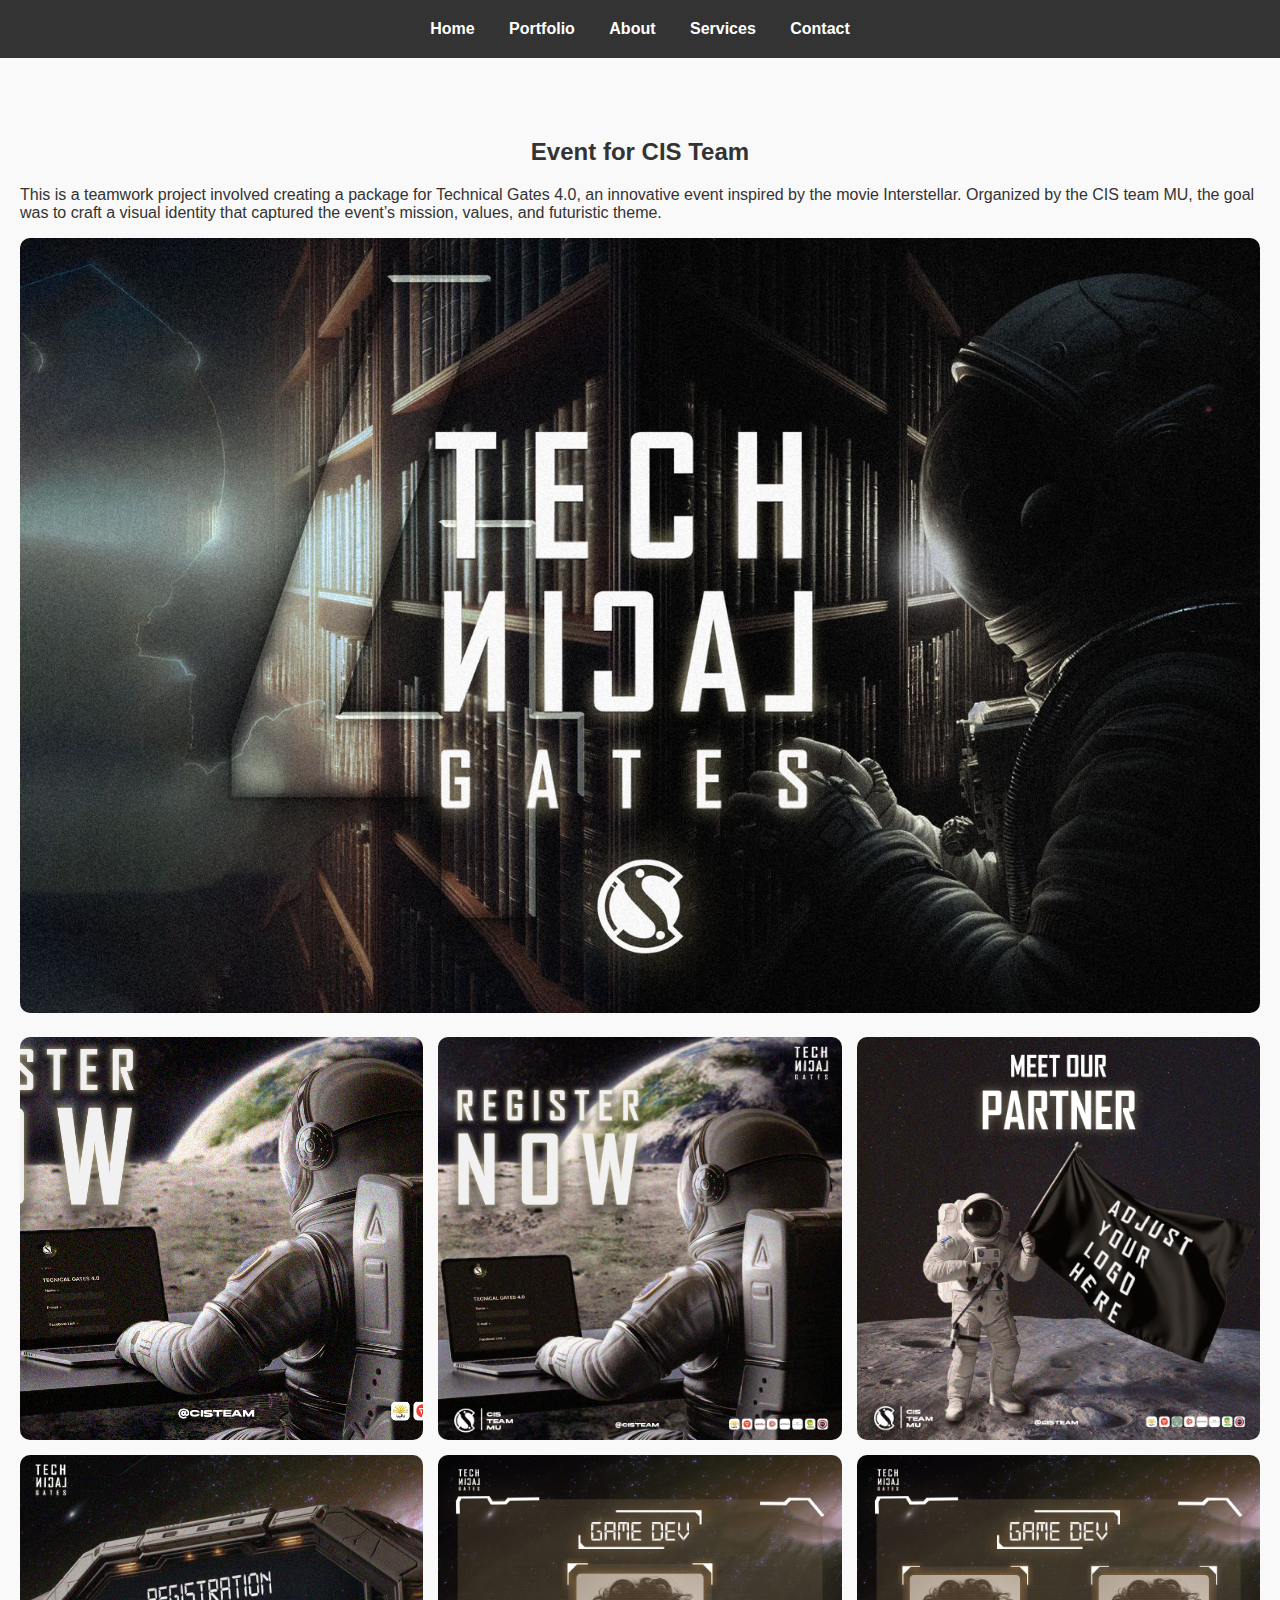
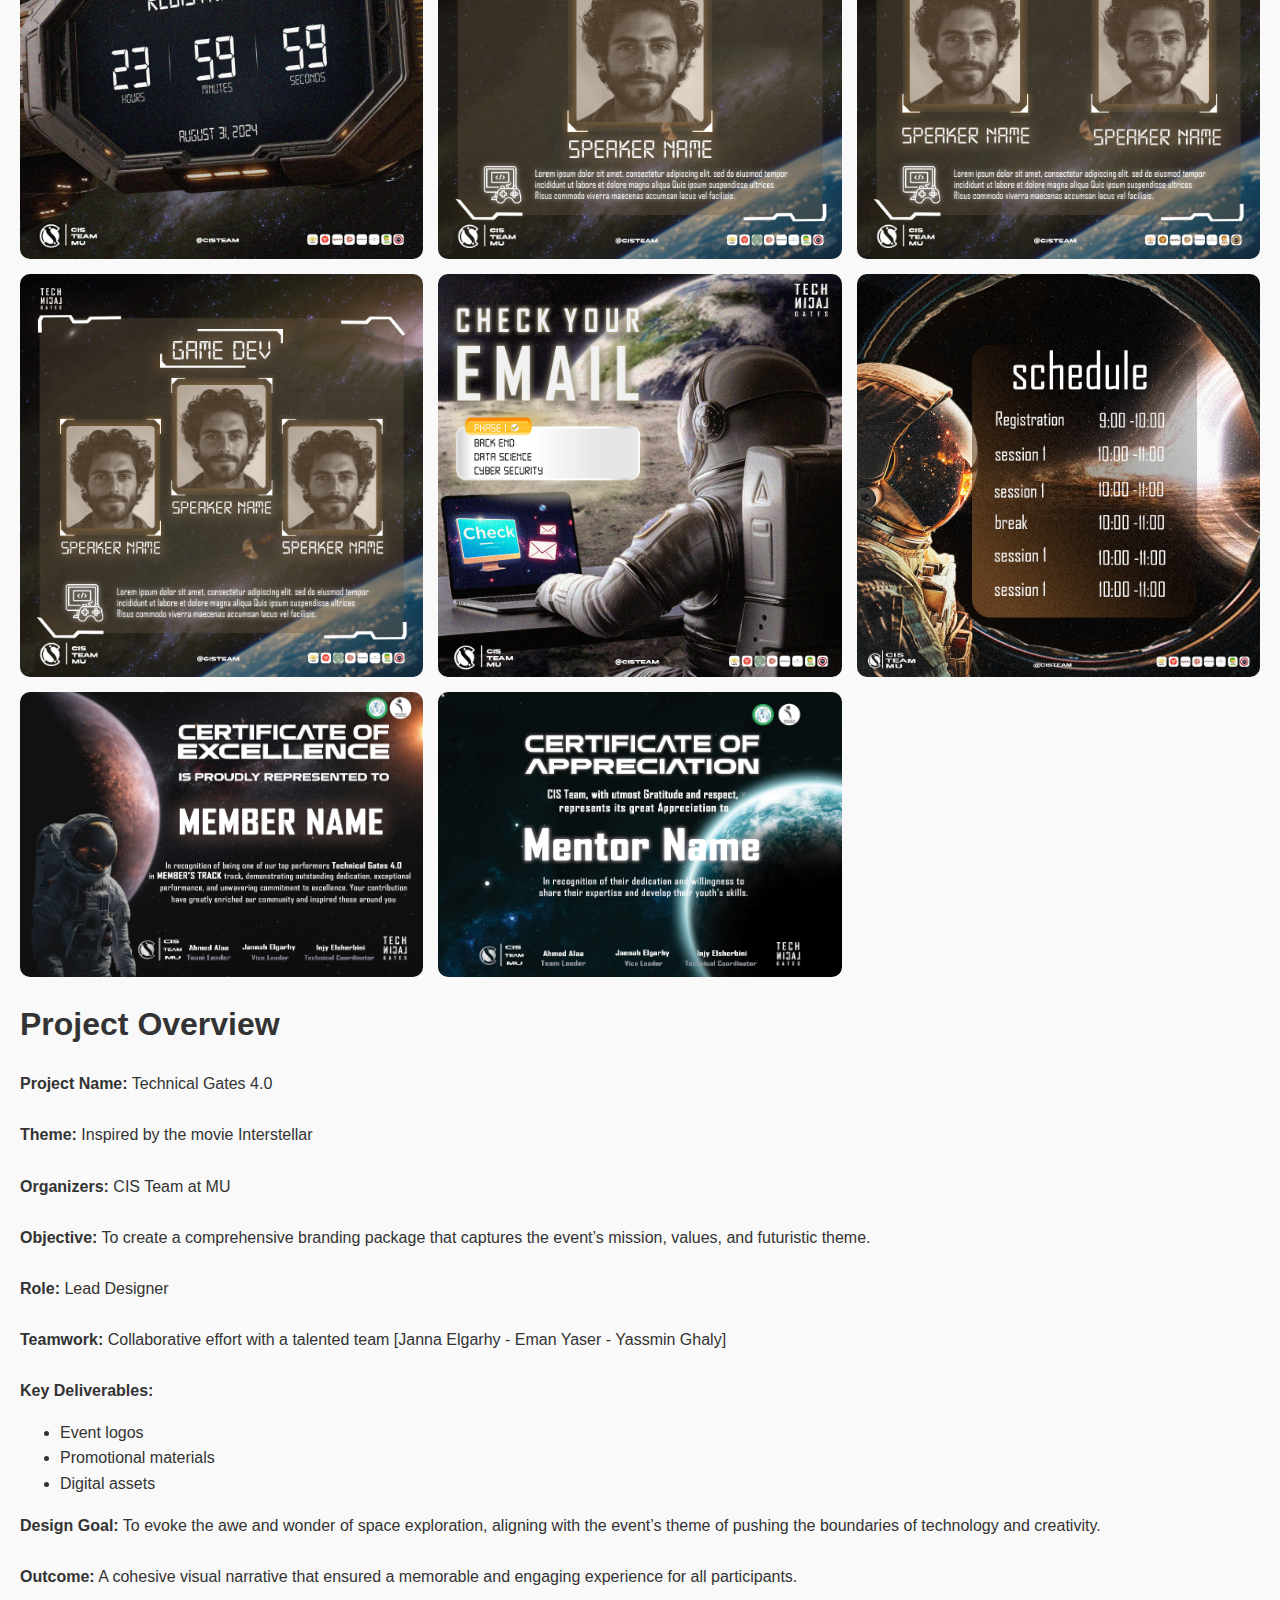
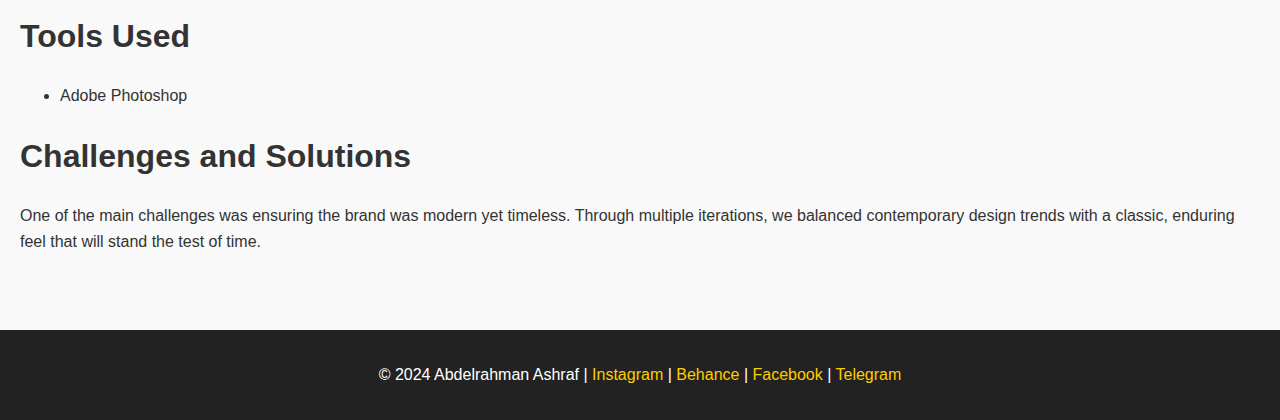
<file: project1.html>
<!DOCTYPE html>
<html lang="en">
<head>
    <meta charset="UTF-8">
    <meta name="viewport" content="width=device-width, initial-scale=1.0">
    <title>Event for CIS Team </title>
    <link rel="stylesheet" href="style.css">
    <script src="script.js" defer></script>
</head>
<body>
    <header>
        <nav>
            <ul>
                <li><a href="index.html#home">Home</a></li>
                <li><a href="index.html#portfolio">Portfolio</a></li>
                <li><a href="index.html#about">About</a></li>
                <li><a href="index.html#services">Services</a></li>
                <li><a href="index.html#contact">Contact</a></li>
            </ul>
        </nav>
    </header>

    <section id="project-detail" class="project-detail">
        <div class="container">
            <h2>Event for CIS Team</h2>
            <p>
                This is a teamwork project involved creating a package for Technical Gates 4.0, an innovative event inspired by the movie Interstellar.
                Organized by the CIS team MU, the goal was to craft a visual identity that captured the event’s mission, values, and futuristic theme.
            </p>

            <!-- Main Image -->
            <img src="Technical Gates 4/TechnicalGates4.jpg" alt="Main Branding Image" class="main-image">

            <!-- Project Gallery -->
            <div class="gallery">
                <img src="Technical Gates 4/Registration.jpg" alt="Branding Mockup 1" class="gallery-image" onclick="openModal(this)">
                <img src="Technical Gates 4/Registration1.jpg" alt="Branding Mockup 2" class="gallery-image" onclick="openModal(this)">
                <img src="Technical Gates 4/sponsor.jpg" alt="Branding Mockup 3" class="gallery-image" onclick="openModal(this)">
                <img src="Technical Gates 4/Regestraion-Countdown.jpg" alt="Branding Mockup 4" class="gallery-image" onclick="openModal(this)">
                <img src="Technical Gates 4/speakers(1person).jpg" alt="Branding Mockup 5" class="gallery-image" onclick="openModal(this)">
                <img src="Technical Gates 4/speakers(2person).jpg" alt="Branding Mockup 6" class="gallery-image" onclick="openModal(this)">
                <img src="Technical Gates 4/Speakers(3person).jpg" alt="Branding Mockup 7" class="gallery-image" onclick="openModal(this)">
                <img src="Technical Gates 4/check.jpg" alt="Branding Mockup 8" class="gallery-image" onclick="openModal(this)">
                <img src="Technical Gates 4/Agenda_final.jpg" alt="Branding Mockup 9" class="gallery-image" onclick="openModal(this)">
                <img src="Technical Gates 4/certificate(member).jpg" alt="Branding Mockup 10" class="gallery-image" onclick="openModal(this)">
                <img src="Technical Gates 4/certificate(mentor).jpg" alt="Branding Mockup 11" class="gallery-image" onclick="openModal(this)">
            </div>

            <!-- Project Description -->
            <div class="project-description">
                <h1>Project Overview</h1>
                
                    <b>Project Name:</b> Technical Gates 4.0 <br>
                    <br>
                    <b>Theme:</b> Inspired by the movie Interstellar <br>
                    <br>
                    <b>Organizers:</b> CIS Team at MU <br>
                    <br>
                    <b>Objective:</b> To create a comprehensive branding package that captures the event’s mission, values, and futuristic theme. <br>
                    <br>
                    <b>Role:</b> Lead Designer <br>
                    <br>
                    <b>Teamwork:</b> Collaborative effort with a talented team [Janna Elgarhy - Eman Yaser - Yassmin Ghaly] <br>
                    <br>
                    <b>Key Deliverables:</b>
                    
                    <ul>
                    <li>Event logos</li>
                    <li>Promotional materials</li>
                    <li>Digital assets</li>
                    </ul>
                    
                    <b>Design Goal:</b> To evoke the awe and wonder of space exploration, aligning with the event’s theme of pushing the boundaries of technology and creativity. <br>
                    <br>
                    <b>Outcome:</b> A cohesive visual narrative that ensured a memorable and engaging experience for all participants.
                </p>

                <h1>Tools Used</h1>

                <ul>
                    <li>Adobe Photoshop</li>
                </ul>

                <h1>Challenges and Solutions</h1>
                <p>
                    One of the main challenges was ensuring the brand was modern yet timeless. Through multiple iterations, 
                    we balanced contemporary design trends with a classic, enduring feel that will stand the test of time.
                </p>
            </div>
        </div>
    </section>

    <!-- Modal for Image Display -->
    <div id="imageModal" class="modal" onclick="closeModal()">
        <span class="close">&times;</span>
        <img class="modal-content" id="modalImage">
        <div id="caption"></div>
    </div>

    <footer>
        <div class="container">
            <p>&copy; 2024 Abdelrahman Ashraf | <a href="https://instagram.com/abdelrahman_ashraf_03" target="_blank">Instagram</a> | <a href="https://behance.net/abdelrahmanashraf03" target="_blank">Behance</a> | <a href="https://facebook.com/profile.php?id=100025284374011" target="_blank">Facebook</a> | <a href="https://t.me/A_Ashraf03" target="_blank">Telegram</a></p>
        </div>
    </footer>

    <script>
        // Open modal function
        function openModal(img) {
            const modal = document.getElementById("imageModal");
            const modalImg = document.getElementById("modalImage");
            const captionText = document.getElementById("caption");

            modal.style.display = "block";
            modalImg.src = img.src;
            captionText.innerHTML = `${img.alt} - Dimensions: ${img.naturalWidth} x ${img.naturalHeight}px`;
        }

        // Close modal function
        function closeModal() {
            const modal = document.getElementById("imageModal");
            modal.style.display = "none";
        }
    </script>
</body>
</html>
</file>
<file: style.css>
/* Global Styles */
body, html {
    margin: 0;
    padding: 0;
    font-family: Arial, sans-serif;
    scroll-behavior: smooth;
}

header {
    background-color: #333;
    color: #fff;
    padding: 20px 0;
    text-align: center;
}

header nav ul {
    list-style: none;
    padding: 0;
    margin: 0;
}

header nav ul li {
    display: inline;
    margin: 0 15px;
}

header nav ul li a {
    color: #fff;
    text-decoration: none;
    font-weight: bold;
}

header nav ul li a:hover {
    text-decoration: underline;
}

/* Hero Section */
.hero {
    height: 100vh;
    display: flex;
    justify-content: center;
    align-items: center;
    background: linear-gradient(rgba(0, 0, 0, 0.4), rgba(0, 0, 0, 0.4)), url('images/IMG_9512.JPG') no-repeat center center/cover;
    color: #fff;
    text-align: center;
}

.hero .highlight {
    color: #ffcc00;
}

.hero .btn {
    padding: 10px 20px;
    background-color: #ffcc00;
    color: #333;
    text-decoration: none;
    border-radius: 5px;
    margin-top: 20px;
    display: inline-block;
}

.hero .btn:hover {
    background-color: #e6b800;
}

/* Portfolio Section */
#portfolio {
    background-color: #f9f9f9;
    padding: 60px 20px;
}

#portfolio h2 {
    color: #333;
    text-align: center;
    margin-bottom: 40px;
}

.projects-grid {
    display: flex;
    justify-content: center;
    gap: 20px;
}

.project {
    position: relative;
    overflow: hidden;
    border-radius: 10px;
}

.project img {
    width: 300px;
    height: 200px;
    object-fit: cover;
    border-radius: 10px;
}

.project .overlay {
    position: absolute;
    top: 0;
    left: 0;
    right: 0;
    bottom: 0;
    background-color: rgba(0, 0, 0, 0.7);
    color: #fff;
    display: flex;
    justify-content: center;
    align-items: center;
    opacity: 0;
    transition: opacity 0.3s ease;
}

.project:hover .overlay {
    opacity: 1;
}

/* About Section */
#about {
    background-color: #e3e3e3;
    color: #333;
    padding: 60px 20px;
    text-align: center;
}

#about h2 {
    margin-bottom: 40px;
}

#about p {
    line-height: 1.6;
    max-width: 700px;
    margin: 0 auto;
}

/* Services Section */
#services {
    background-color: #ffcc00;
    padding: 60px 20px;
    color: #333;
}

#services h2 {
    text-align: center;
    margin-bottom: 40px;
}

#services ul {
    list-style: none;
    padding: 0;
    text-align: center;
}

#services ul li {
    font-size: 1.2em;
    margin: 10px 0;
    font-weight: bold;
}

/* Contact Section */
#contact {
    background-color: #333;
    color: #fff;
    padding: 60px 20px;
    text-align: center;
}

#contact h2 {
    margin-bottom: 40px;
}

#contact form {
    max-width: 600px;
    margin: 0 auto;
}

#contact label {
    display: block;
    margin: 10px 0 5px;
}

#contact input, 
#contact textarea {
    width: 100%;
    padding: 10px;
    margin-bottom: 20px;
    border: none;
    border-radius: 5px;
    font-size: 1em;
}

#contact button {
    background-color: #ffcc00;
    color: #333;
    padding: 10px 20px;
    border: none;
    border-radius: 5px;
    font-size: 1.2em;
    cursor: pointer;
}

#contact button:hover {
    background-color: #e6b800;
}

/* Footer */
footer {
    background-color: #222;
    color: #fff;
    text-align: center;
    padding: 20px 0;
}

footer a {
    color: #ffcc00;
    text-decoration: none;
}

footer a:hover {
    text-decoration: underline;
}

/* Project Detail Styles */
.project-detail {
    padding: 60px 20px;
    background-color: #f9f9f9;
    color: #333;
}

.project-detail h2 {
    text-align: center;
    margin-bottom: 20px;
}

/* Main image styles */
.main-image {
    width: 100%;
    height: 100%; /* Set a fixed height */
    object-fit: cover; /* Ensure it covers the area while maintaining aspect ratio */
    border-radius: 10px;
    margin-bottom: 20px; /* Space between main image and gallery */
}

/* Gallery styles */
.gallery {
    display: grid; /* Use CSS Grid for layout */
    grid-template-columns: repeat(3, 1fr); /* 3 columns */
    gap: 15px; /* Space between images */
}

.gallery img {
    width: 100%; /* Make images responsive */
    height: 100%; /* Set a fixed height for uniformity */
    object-fit: cover; /* Ensure images cover the area while maintaining aspect ratio */
    border-radius: 10px;
}

.project-description {
    text-align: left;
    line-height: 1.6;
}

.project-description h3 {
    margin-top: 30px;
    color: #333;
}

/* Modal Styles */
.modal {
    display: none; /* Hidden by default */
    position: fixed; /* Stay in place */
    z-index: 1000; /* Sit on top */
    left: 0;
    top: 0;
    width: 100%; /* Full width */
    height: 100%; /* Full height */
    overflow: auto; /* Enable scroll if needed */
    background-color: rgba(0, 0, 0, 0.9); /* Black with opacity */
}

.modal-content {
    position: relative;
    margin: auto;
    display: block;
    width: auto; /* Auto width */
    height: auto; /* Auto height */
    max-width: 90%; /* Maximum width of the image */
    max-height: 90%; /* Maximum height of the image */
}

#caption {
    color: #ccc;
    text-align: center;
    margin-top: 10px;
}
</file>
